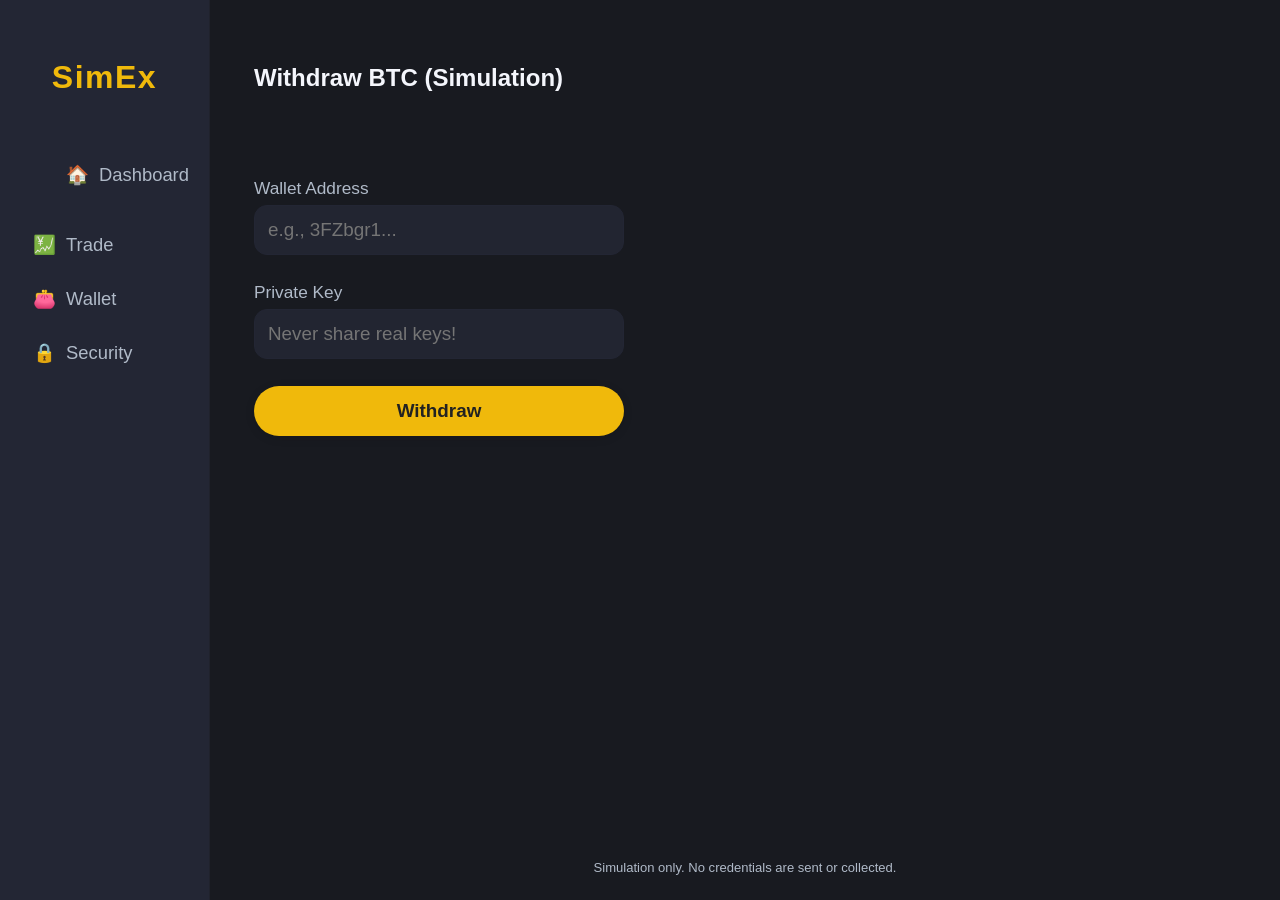
<file: withdraw.html>
<!DOCTYPE html>
<html lang="en">
<head>
  <meta charset="UTF-8" />
  <meta name="viewport" content="width=device-width,initial-scale=1.0" />
  <title>Simulated Withdraw — Crypto Security Simulation</title>
  <link rel="stylesheet" href="style.css" />
</head>
<body>
  <div class="container">
    <nav class="sidebar">
      <h1 class="logo">SimEx</h1>
      <ul>
        <li><a href="index.html"><span>🏠</span> Dashboard</a></li>
        <li><span>💹</span> Trade</li>
        <li><span>👛</span> Wallet</li>
        <li><span>🔒</span> Security</li>
      </ul>
    </nav>

    <main class="main-content">
      <header>
        <h2>Withdraw BTC (Simulation)</h2>
      </header>
      <form id="withdraw-form" class="withdraw-form" autocomplete="off">
        <label>
          Wallet Address
          <input type="text" name="address" required placeholder="e.g., 3FZbgr1..." autocomplete="off" />
        </label>
        <label>
          Private Key
          <input type="password" name="key" required placeholder="Never share real keys!" autocomplete="off" />
        </label>
        <button type="submit">Withdraw</button>
      </form>
      <div id="alert-msg" class="alert hidden">
        ⚠ <strong>This is a phishing simulation.</strong><br>
        <span>Never share your private keys. Real exchanges will NEVER ask for them!</span>
      </div>
      <footer>
        <small>
          Simulation only. No credentials are sent or collected.
        </small>
      </footer>
    </main>
  </div>

  <script>
    // Prevent real submission, show phishing warning
    document.getElementById('withdraw-form').addEventListener('submit', function(e) {
      e.preventDefault();
      document.getElementById('alert-msg').classList.remove('hidden');
    });
  </script>
</body>
</html>
</file>
<file: style.css>
:root {
  --bg: #181a20;
  --sidebar: #232634;
  --card: #222531;
  --card-hover: #353743;
  --accent: #f0b90b;
  --font: #f4f6fc;
  --font2: #b0bac8;
  --danger: #ff4949;
}

* { box-sizing: border-box; }

body {
  margin: 0;
  font-family: 'Inter', 'Segoe UI', Arial, sans-serif;
  background: var(--bg);
  color: var(--font);
  min-height: 100vh;
}

a { color: inherit; text-decoration: none; }

.container {
  display: flex;
}

.sidebar {
  width: 210px;
  background: var(--sidebar);
  min-height: 100vh;
  padding: 32px 0 0 0;
  display: flex; flex-direction: column;
  border-right: 1px solid #20222c;
}

.sidebar .logo {
  text-align: center;
  color: var(--accent);
  font-weight: bold;
  font-size: 2rem;
  margin-bottom: 36px;
  letter-spacing: 1.5px;
}

.sidebar ul {
  list-style: none; padding: 0; margin: 0;
}
.sidebar li, .sidebar li a {
  display: flex; align-items: center; gap: 10px;
  padding: 16px 30px;
  font-size: 1.15rem;
  color: var(--font2);
  border-left: 3px solid transparent;
  cursor: pointer;
  transition: background 0.17s, border-left 0.17s;
}
.sidebar li.active, .sidebar li:hover, .sidebar li a:hover, .sidebar li a.active {
  background: var(--card-hover);
  color: var(--font);
  border-left: 3px solid var(--accent);
}

.main-content {
  flex: 1;
  padding: 44px 44px 0 44px;
  display: flex;
  flex-direction: column;
  min-height: 100vh;
}

header {
  display: flex;
  justify-content: space-between;
  align-items: center;
  margin-bottom: 32px;
}

#live-btc-price {
  font-size: 1.13rem;
  color: var(--accent);
  background: var(--card-hover);
  padding: 5px 18px;
  border-radius: 15px;
  font-weight: bold;
  letter-spacing: 0.02em;
}

.cards {
  display: flex;
  gap: 32px;
  margin-bottom: 42px;
}

.card {
  background: var(--card);
  border-radius: 20px;
  padding: 32px 28px;
  box-shadow: 0 3px 16px rgba(11,13,24,0.19);
  flex: 1;
  min-width: 180px;
  display: flex;
  flex-direction: column;
  justify-content: center;
  transition: background 0.18s;
}
.card:hover { background: var(--card-hover); }
.card-title {
  color: var(--font2);
  font-size: 1rem;
  margin-bottom: 10px;
}
.card-value {
  font-size: 1.85rem;
  font-weight: 600;
}
.card-value .compare {
  font-size: 1.1rem;
  color: var(--font2);
  margin-left: 10px;
}
.action-card {
  align-items: center;
  justify-content: center;
}
#withdraw-btn, .withdraw-form button {
  padding: 14px 32px;
  border: none;
  border-radius: 30px;
  background: var(--accent);
  color: #222;
  font-size: 1.18rem;
  font-weight: bold;
  box-shadow: 0 2px 10px #0002;
  cursor: pointer;
  transition: background 0.17s, color 0.16s;
}

#withdraw-btn:hover, .withdraw-form button:hover {
  background: #ffe142;
  color: #111;
}

.chart-section {
  background: var(--card);
  border-radius: 18px;
  padding: 28px 34px 20px 24px;
  margin-bottom: 46px;
}

.chart-section h3 {
  margin: 0 0 16px 0;
  font-size: 1.2rem;
  color: var(--font2);
}

footer {
  margin-top: auto;
  text-align: center;
  padding: 22px 0 24px 0;
  color: var(--font2);
  font-size: 0.98em;
}

.withdraw-form {
  display: flex;
  flex-direction: column;
  gap: 22px;
  margin: 34px 0 28px 0;
  width: 370px;
  max-width: 97vw;
}
.withdraw-form label {
  font-size: 1.08em;
  color: var(--font2);
  margin-bottom: 5px;
  font-weight: 500;
}
.withdraw-form input {
  width: 100%;
  margin-top: 6px;
  padding: 13px;
  border-radius: 13px;
  background: var(--card);
  color: var(--font);
  border: 1.6px solid #232634;
  font-size: 1.09em;
  outline: none;
  transition: border 0.15s;
}
.withdraw-form input:focus {
  border: 1.6px solid var(--accent);
}

.alert {
  margin-top: 18px;
  padding: 21px 24px;
  background: #312626;
  color: var(--danger);
  border: 2px solid var(--danger);
  border-radius: 12px;
  font-size: 1.09em;
}
.alert strong { color: var(--danger); }
.alert.hidden { display: none; }

@media (max-width: 890px) {
  .cards { flex-direction: column; gap: 18px;}
  .main-content { padding: 28px 5vw 0 5vw;}
}
</file>
